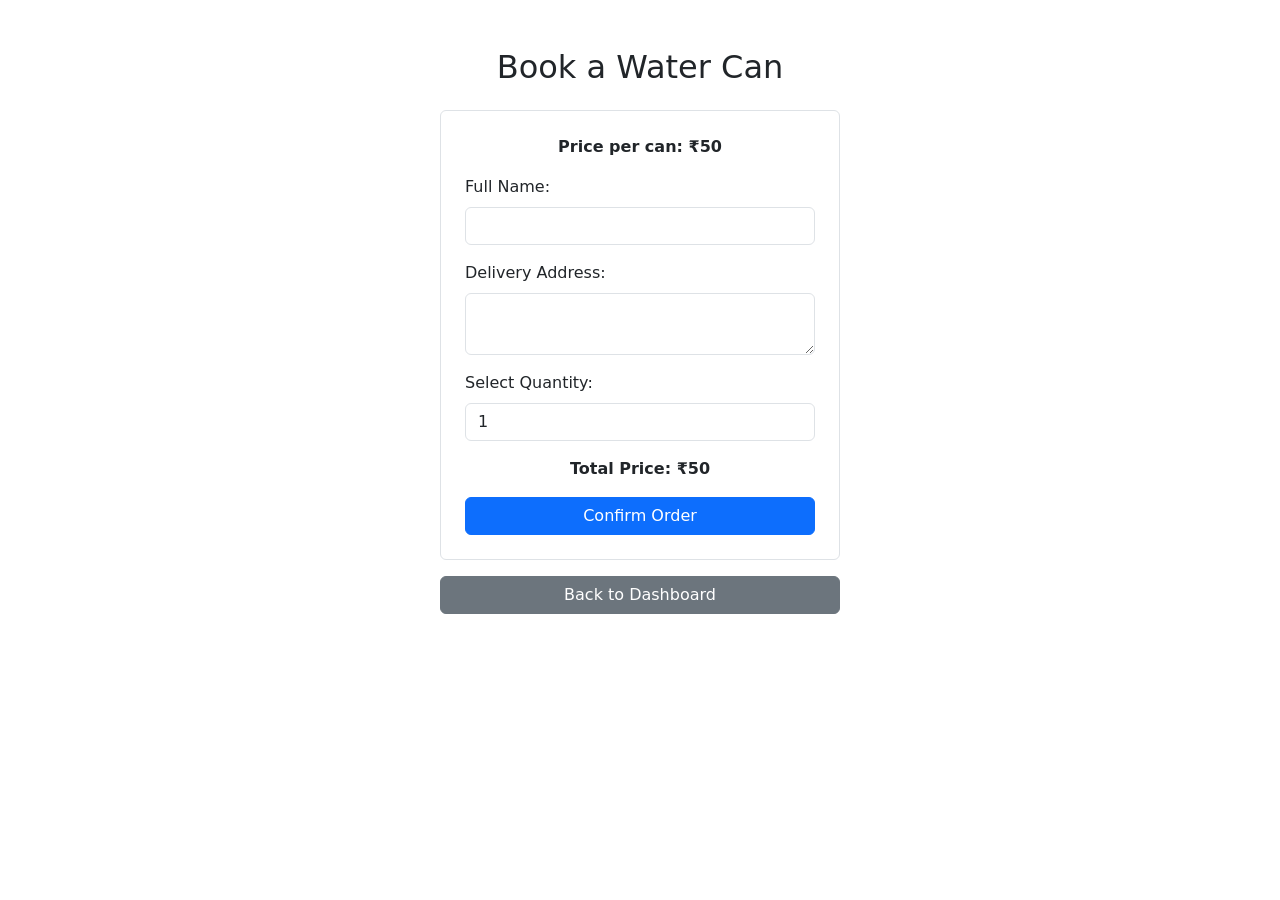
<file: water_can_booking_app/app/templates/order.html>
<!-- <!DOCTYPE html>
<html lang="en">
<head>
    <meta charset="UTF-8">
    <meta name="viewport" content="width=device-width, initial-scale=1.0">
    <title>Book a Water Can</title>
    <link rel="stylesheet" href="https://cdn.jsdelivr.net/npm/bootstrap@5.3.0/dist/css/bootstrap.min.css">
    <style>
        .form-container {
            max-width: 400px; /* Set a fixed max width */
            margin: auto; /* Center align */
        }
    </style>
</head>
<body>
    <div class="container mt-5">
        <h2 class="text-center mb-4">Book a Water Can</h2>

        <div class="form-container">
            <form action="/order" method="POST" class="p-4 border rounded">
                <div class="mb-3">
                    <label for="name" class="form-label">Full Name:</label>
                    <input type="text" id="name" name="name" class="form-control" required>
                </div>
                <div class="mb-3">
                    <label for="quantity" class="form-label">Select Quantity:</label>
                    <input type="number" id="quantity" name="quantity" class="form-control" min="1" required>
                </div>

                <div class="mb-3">
                    <label for="address" class="form-label">Delivery Address:</label>
                    <textarea id="address" name="address" class="form-control" required></textarea>
                </div>

                

                <button type="submit" class="btn btn-primary w-100">Confirm Order</button>
            </form>

            <a href="/dashboard" class="btn btn-secondary mt-3 w-100">Back to Dashboard</a>
        </div>
    </div>
</body>
</html> -->

<!DOCTYPE html>
<html lang="en">
<head>
    <meta charset="UTF-8">
    <meta name="viewport" content="width=device-width, initial-scale=1.0">
    <title>Book a Water Can</title>
    <link rel="stylesheet" href="https://cdn.jsdelivr.net/npm/bootstrap@5.3.0/dist/css/bootstrap.min.css">
    <style>
        .form-container {
            max-width: 400px;
            margin: auto;
        }
    </style>
</head>
<body>
    <div class="container mt-5">
        <h2 class="text-center mb-4">Book a Water Can</h2>

        <div class="form-container">
            <form action="/order" method="POST" class="p-4 border rounded">
                
                <!-- Price Display -->
                <p class="text-center"><strong>Price per can: ₹<span id="pricePerCan">50</span></strong></p>

                <div class="mb-3">
                    <label for="name" class="form-label">Full Name:</label>
                    <input type="text" id="name" name="name" class="form-control" required>
                </div>

                <div class="mb-3">
                    <label for="address" class="form-label">Delivery Address:</label>
                    <textarea id="address" name="address" class="form-control" required></textarea>
                </div>

                <div class="mb-3">
                    <label for="quantity" class="form-label">Select Quantity:</label>
                    <input type="number" id="quantity" name="quantity" class="form-control" min="1" value="1" required oninput="updateTotal()">
                </div>

                <!-- Total Price Display -->
                <p class="text-center"><strong>Total Price: ₹<span id="totalPrice">50</span></strong></p>

                <button type="submit" class="btn btn-primary w-100">Confirm Order</button>
            </form>

            <a href="/dashboard" class="btn btn-secondary mt-3 w-100">Back to Dashboard</a>
        </div>
    </div>

    <script>
        function updateTotal() {
            let pricePerCan = 50; // Price per can
            let quantity = document.getElementById("quantity").value;
            let total = quantity * pricePerCan;
            document.getElementById("totalPrice").textContent = total;
        }
    </script>
</body>
</html>
</file>
